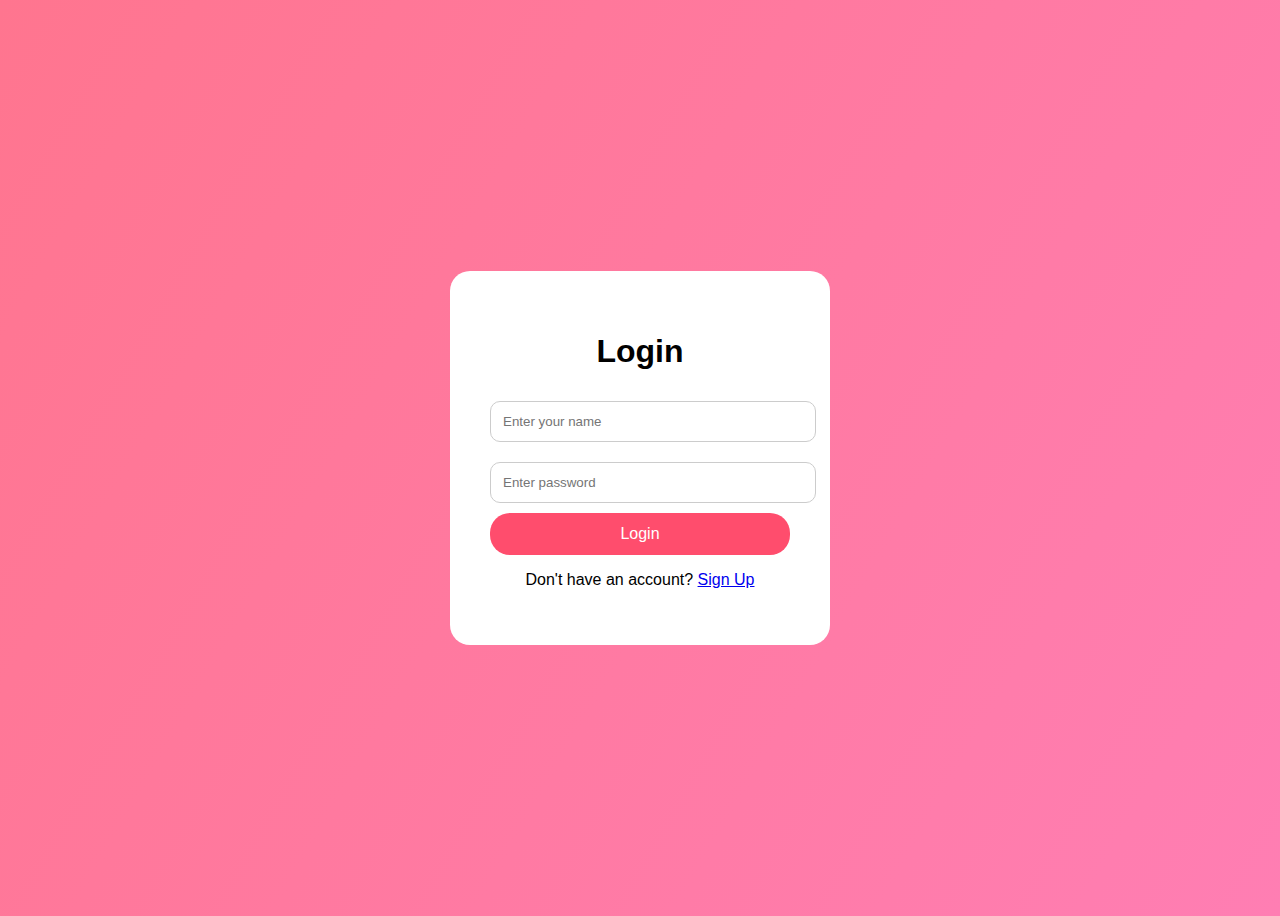
<file: date/login.html>
<!DOCTYPE html>
<html lang="en">
<head>
<meta charset="UTF-8">
<meta name="viewport" content="width=device-width, initial-scale=1.0">
<title>AuraDating Login</title>

<link rel="stylesheet" href="login.css">
</head>

<body>

<div class="login-box">

<h1>Login</h1>

<input type="text" id="username" placeholder="Enter your name">
<input type="password" id="password" placeholder="Enter password">

<button onclick="login()">Login</button>

<p>
Don't have an account?
<a href="signup.html">Sign Up</a>
</p>

</div>

<script src="login.js"></script>
</body>
</html>
</file>
<file: date/login.css>
body{
    font-family: Arial;
    background: linear-gradient(120deg,#ff758f,#ff7eb3);
    height:100vh;
    display:flex;
    align-items:center;
    justify-content:center;
}

.login-box{
    background:white;
    padding:40px;
    border-radius:20px;
    width:300px;
    text-align:center;
}

input{
    width:100%;
    padding:12px;
    margin:10px 0;
    border-radius:10px;
    border:1px solid #ccc;
}

button{
    width:100%;
    padding:12px;
    border:none;
    background:#ff4d6d;
    color:white;
    border-radius:20px;
    font-size:16px;
    cursor:pointer;
}
</file>
